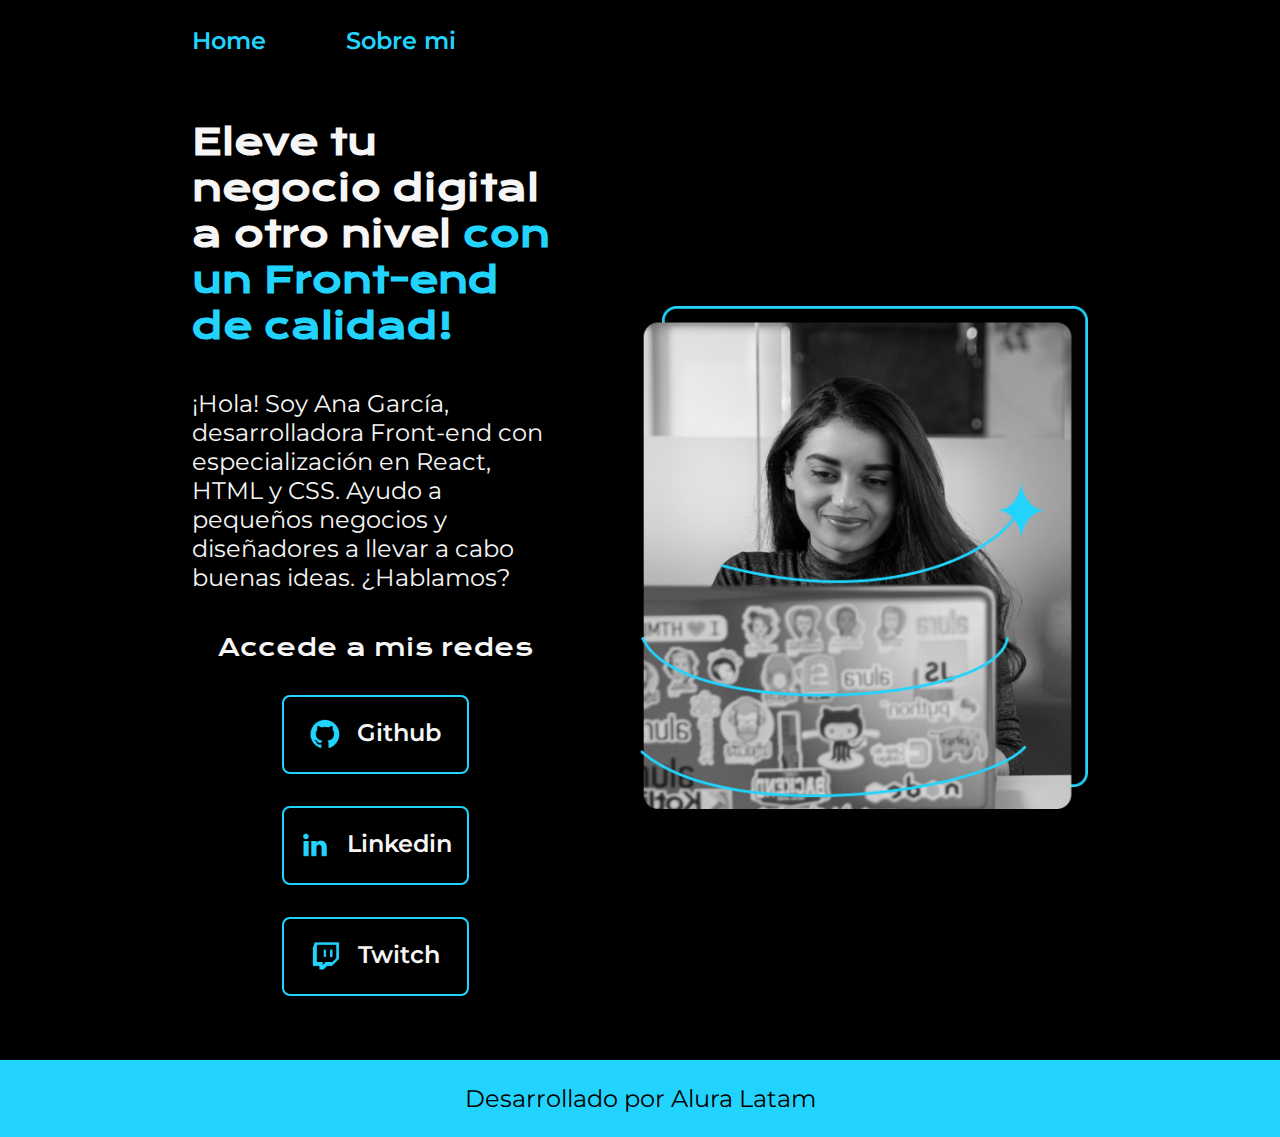
<file: index.html>
<!DOCTYPE html>
<html lang="es-mx">
<head>
    <meta charset="UTF-8"> 
    <meta http-equiv="X-UA-Compatible" content="IE=edge">
    <meta name="viewport" content="width=device-width, initial-scale=1.0">
    <title>Portafolio</title>
    <link rel="stylesheet" href="./Styles/style.css">

</head>
<body>
    <header class="header">
        <nav class="header__menu">
            <a href="index.html" class="header__menu__link">Home</a>
            <a href="about.html" class="header__menu__link">Sobre mi</a>
        </nav>
    </header>
    <main class="presentacion">
        <section class="presentacion__contenido">
            <h1 class="presentacion__contenido__titulo">
                Eleve tu negocio digital a otro nivel 
                <strong class="titulo-destaque">con un Front-end de calidad!
                </strong></h1>
                <p class="presentacion__contenido__texto">¡Hola! Soy Ana García, desarrolladora Front-end con
                    especialización en React, HTML y CSS. Ayudo a pequeños
                    negocios y diseñadores a llevar a cabo buenas ideas.
                    ¿Hablamos?

                </p>
                <div class="presentacion__enlaces">
                    <h2 class="presentacion__enlaces__subtitulo">Accede a mis redes</h2>
                    <a class="presentacion__enlaces__link" href="https://github.com/">
                        <img src="./assets/github.png">
                        Github
                    </a>
                    <a class="presentacion__enlaces__link" href="https://linkedin.com/in/">
                        <img src="./assets/linkedin.png">
                        Linkedin
                    </a>
                    <a class="presentacion__enlaces__link" href="https://twitch.tv/">
                        <img  src="./assets/twitch.png">
                        Twitch
                    </a>
                </div>
               
        </section>
            <img class="presentacion__imagen" src="./assets/Imagen.png" alt="Foto de Ana García desarrolando un proyecto">
    </main>
    <footer>
        <p>Desarrollado por Alura Latam</p>
    </footer>
</body>
</html>
</file>
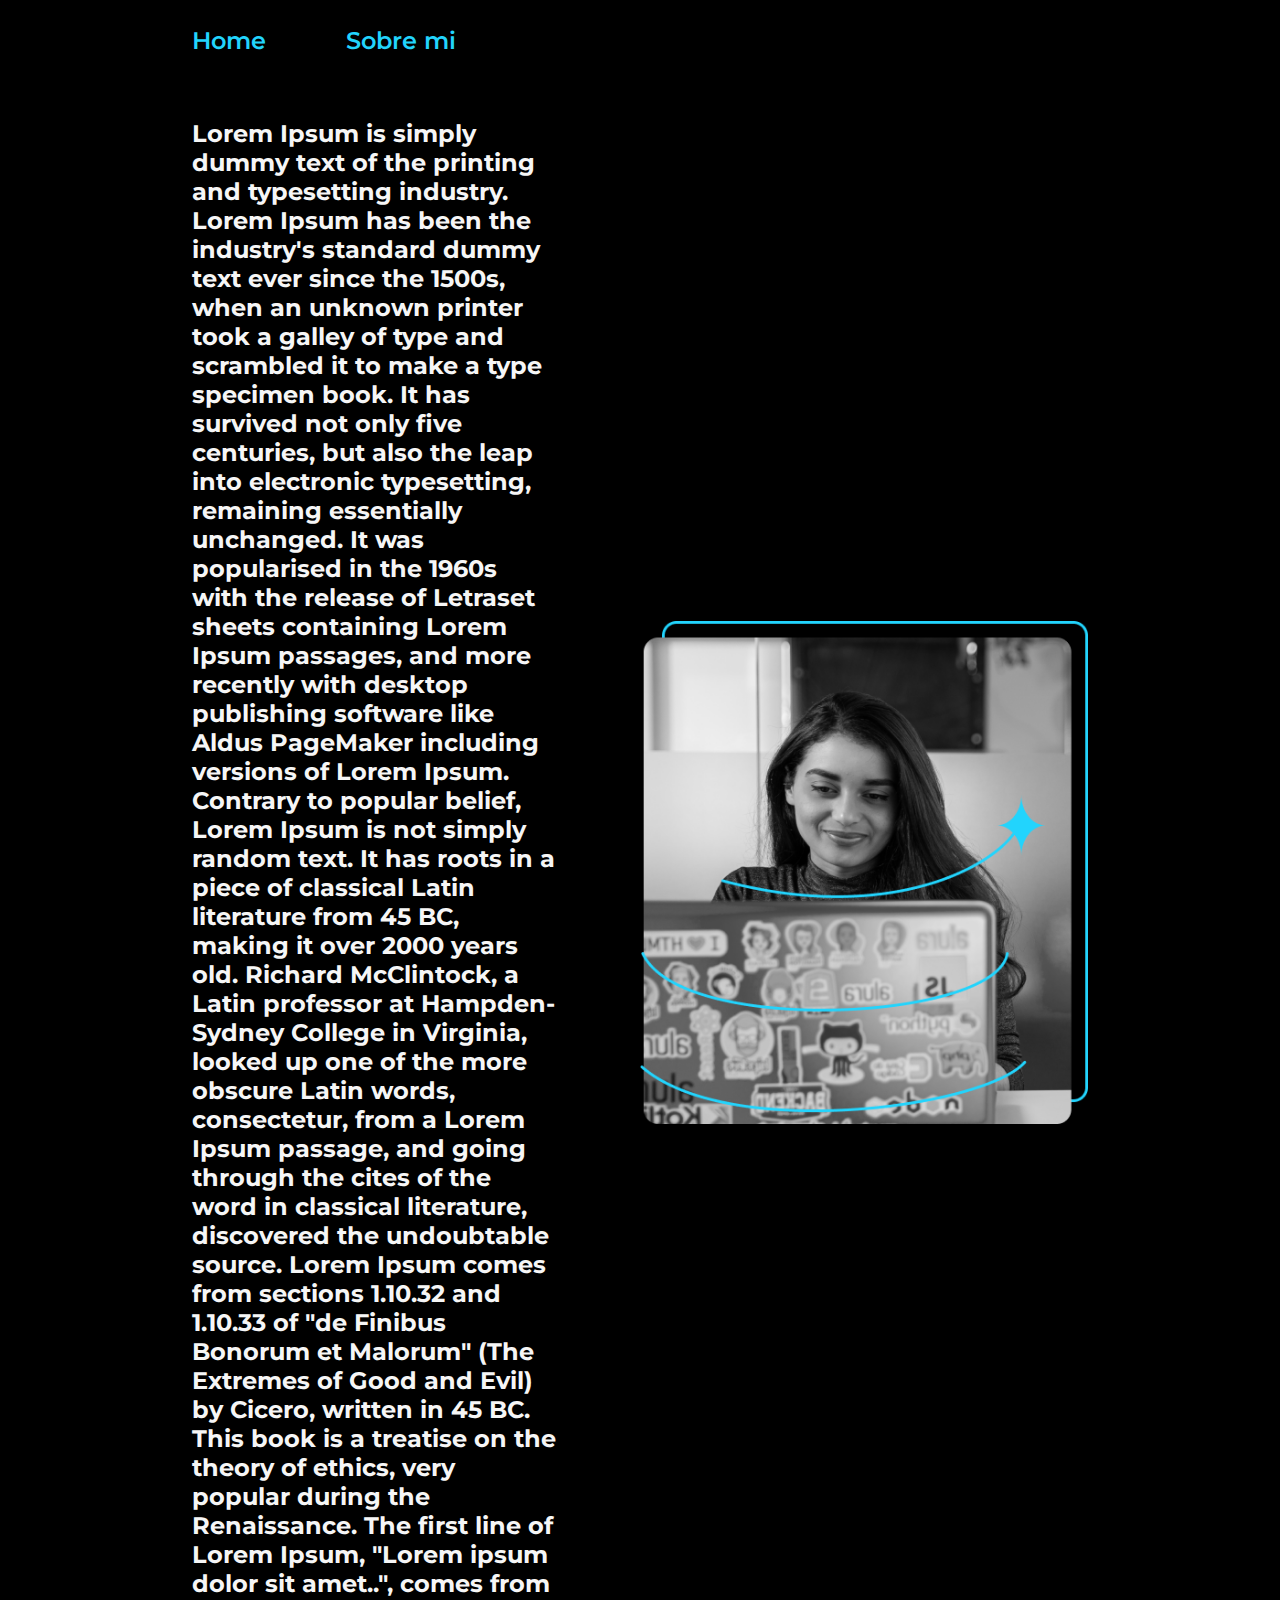
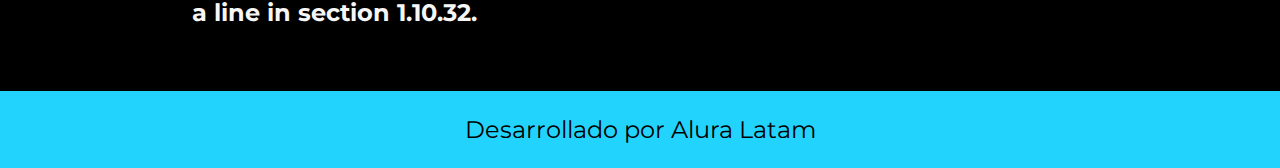
<file: about.html>
<!DOCTYPE html>
<html lang="es-mx">
    <head>
        <meta charset="UTF-8"> 
        <meta http-equiv="X-UA-Compatible" content="IE=edge">
        <meta name="viewport" content="width=device-width, initial-scale=1.0">
        <title>Sobre mi</title>
        <link rel="stylesheet" href="./Styles/style.css">
    
    </head>
<body>
    <header class="header">
        <nav class="header__menu">
            <a href="index.html" class="header__menu__link">Home</a>
            <a href="about.html" class="header__menu__link">Sobre mi</a>
        </nav>
    </header>
    <main class="presentacion">
        <section class="presentacion__contenido">
            <h1 class="presentacion__contenido__titulo"Sobre mi</h1>
            <p class="presentacion__contenido__texto"> Lorem Ipsum is simply dummy text of the printing and typesetting industry. Lorem Ipsum has been the industry's standard dummy text ever since the 1500s, when an unknown printer took a galley of type and scrambled it to make a type specimen book. It has survived not only five centuries, but also the leap into electronic typesetting, remaining essentially unchanged. It was popularised in the 1960s with the release of Letraset sheets containing Lorem Ipsum passages, and more recently with desktop publishing software like Aldus PageMaker including versions of Lorem Ipsum.</p>
            <p class="presentacion__contenido__texto"> Contrary to popular belief, Lorem Ipsum is not simply random text. It has roots in a piece of classical Latin literature from 45 BC, making it over 2000 years old. Richard McClintock, a Latin professor at Hampden-Sydney College in Virginia, looked up one of the more obscure Latin words, consectetur, from a Lorem Ipsum passage, and going through the cites of the word in classical literature, discovered the undoubtable source. Lorem Ipsum comes from sections 1.10.32 and 1.10.33 of "de Finibus Bonorum et Malorum" (The Extremes of Good and Evil) by Cicero, written in 45 BC. This book is a treatise on the theory of ethics, very popular during the Renaissance. The first line of Lorem Ipsum, "Lorem ipsum dolor sit amet..", comes from a line in section 1.10.32.</p>

        </section>
        <img class="presentacion__imagen"src="./assets/Imagen.png" alt="Foto de Ana García desarrolando un proyecto">

    </main>
</body>
<footer>
    <p>Desarrollado por Alura Latam</p>
</footer>
</html>
</file>
<file: Styles/style.css>
@import url('https://fonts.googleapis.com/css2?family=Krona+One&family=Montserrat:wght@400;600&display=swap');
/*para uso de variables en todo css*/
:root{
--color-primario:#000000;
--color-secundario:#F6F6F6;
--color-terceario:#22D4FD;

--fuente-monserrat: 'Montserrat', sans-serif;
--fuente-krona: 'Krona One', sans-serif;

}
/*1em =30px*/

* {
    padding: 0;
    margin:0;
}

body{
   /* height: 100vh;*/
    box-sizing: border-box;
    background-color:var(--color-primario) ;
    color: var(--color-secundario);
}

.header{
    padding: 2% 0% 0% 15%;
}

.header__menu{
    display: flex;
    gap: 80px;

}

.header__menu__link{
    font-family: var(--fuente-monserrat);
    font-size:1.5rem;/*  por defecto es 16px si no se declara en la raiz*/
    font-weight: 600;
    color:var(--color-terceario);
    text-decoration: none;
}

.presentacion {
    padding: 5% 15%;
    display: flex;
    align-items: center;
    justify-content: space-between;
    gap:82px;
}

.presentacion__contenido{
    width: 50%;
    display: flex;
    flex-direction: column;
    gap: 40px;
}

.presentacion__contenido__titulo{
    font-size: 2.25rem;
    font-family: var(--fuente-krona);
}
.titulo-destaque {
    color:var(--color-terceario) ;
}

.presentacion__contenido__texto{
    font-size: 1.5rem;
    font-family: var(--fuente-monserrat);
}

.presentacion__enlaces{
    display: flex;
    flex-direction: column;
    justify-content: space-between;
    align-items: center;
    gap: 32px;
}

.presentacion__enlaces__subtitulo{
    font-family: var(--fuente-krona);
    font-weight: 400;
    font-size: 1.5rem;
}

.presentacion__enlaces__link{
      /* background-color: #22D4FD; */
      display: flex;
      justify-content: center;
      gap: 16px;
      border: 2px solid var(--color-terceario);
      width: 50%;
      text-align: center;
      border-radius: 8px;
      font-size: 1.5rem;
      font-weight: 600;
      padding: 21.5px 0;
      text-decoration: none;
      color: var(--color-secundario);
      font-family: var(--fuente-monserrat);
}

.presentacion__enlaces__link:hover{/*para aplicar estilo al elemento cuando pasa el cursos*/
    background-color: #272727;
}

footer{
    background-color:var(--color-terceario);
    padding: 1.5rem;
    text-align: center;
    color:var(--color-primario);
    font-family:var(--fuente-monserrat);
    font-size: 1.5rem;
    font-weight: 400;

}
.presentacion__imagen{
    width: 50%;
}

@media (max-width: 1200px) {
    .header{
        padding: 10%;

    }
    .header__menu{
        justify-content: center;
    
    }
    .presentacion{
        flex-direction: column-reverse;
        padding: 5%;

    }
    .presentacion__contenido{
        width: auto;
    } 
}
@media (max-width: 1250px) {
    /* … */
  }
</file>
